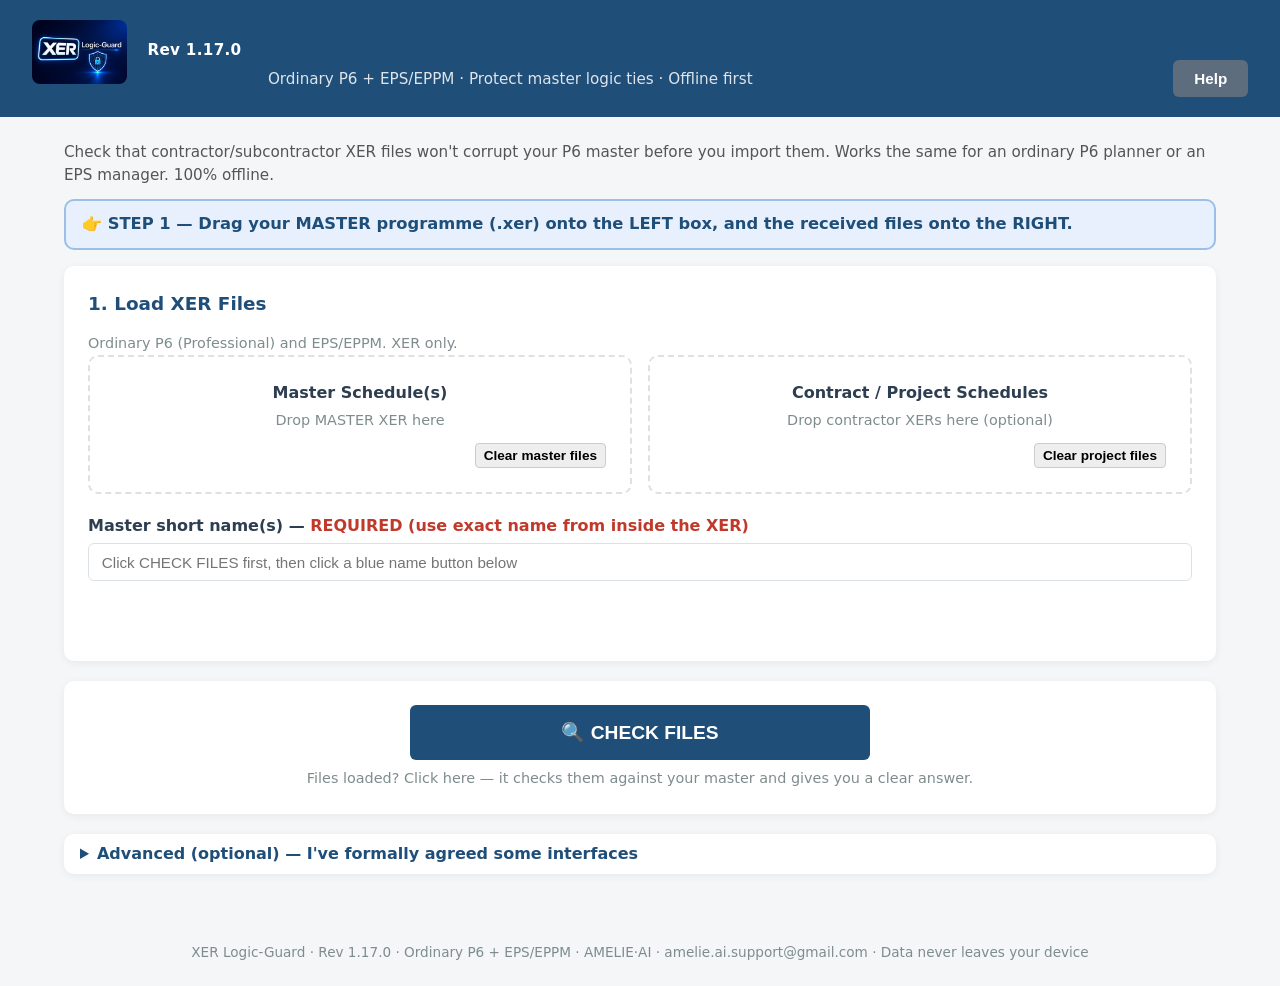
<file: index.html>
<!DOCTYPE html>
<html lang="en">
<head>
  <meta charset="UTF-8" />
  <meta name="viewport" content="width=device-width, initial-scale=1.0" />
  <meta name="description" content="XER Logic-Guard – Ordinary P6 + EPS. Protect master logic ties." />
  <meta name="theme-color" content="#1F4E79" />
  <meta name="app-version" content="1.17.0" />
  <title>XER Logic-Guard Rev 1.17.0</title>
  <link rel="stylesheet" href="css/styles.css" />
  <link rel="manifest" href="manifest.json" />
  <link rel="icon" href="assets/favicon.ico" sizes="any" />
  <link rel="icon" type="image/png" sizes="32x32" href="assets/icons/icon-32.png" />
  <link rel="icon" type="image/png" sizes="192x192" href="assets/icon-192.png" />
  <link rel="apple-touch-icon" href="assets/icon-192.png" />
  <style>
    .zone-actions { margin-top: 0.5rem; text-align: right; }
    .btn-clear-zone, .file-remove {
      background: #eee; border: 1px solid #ccc; border-radius: 4px;
      cursor: pointer; font-size: 0.85rem; padding: 0.25rem 0.5rem;
    }
    .file-remove { margin-left: 0.5rem; color: #c0392b; font-weight: bold; }
    .file-list li { display: flex; justify-content: space-between; align-items: center; }
    #btn-help, #btn-print, #btn-reset { background: #5D6D7E; color: white; }
    .name-chip {
      display: inline-block; margin: 0.25rem 0.35rem 0.25rem 0;
      padding: 0.4rem 0.75rem; border-radius: 20px; border: 2px solid #1F4E79;
      background: #e8f0fe; color: #1F4E79; font-weight: 600; cursor: pointer;
    }
    .name-chip:hover, .name-chip.selected { background: #1F4E79; color: white; }
    #name-picker { margin-top: 0.75rem; min-height: 2rem; }
    .modal-backdrop {
      position: fixed; inset: 0; background: rgba(0,0,0,0.45);
      display: none; align-items: center; justify-content: center; z-index: 1000; padding: 1rem;
    }
    .modal-backdrop.is-open { display: flex; }
    .modal-box {
      background: white; max-width: 720px; max-height: 85vh; overflow: auto;
      border-radius: 10px; padding: 1.5rem; box-shadow: 0 8px 30px rgba(0,0,0,0.2);
    }
    .modal-box h2 { color: #1F4E79; margin-bottom: 0.75rem; }
    .modal-box .help-body { white-space: pre-wrap; font-size: 0.9rem; line-height: 1.45; color: #333; }
    .warn-box {
      background: #FFF3CD; border: 1px solid #FFEEBA; padding: 0.75rem 1rem;
      border-radius: 6px; margin-bottom: 1rem; font-size: 0.9rem;
    }
    /* Print: fast pagination — no per-row break-avoid, no shadows/transitions */
    @media print {
      * {
        box-shadow: none !important;
        text-shadow: none !important;
        transition: none !important;
        animation: none !important;
        filter: none !important;
      }
      .app-header .tagline, .actions, .drop-zones, #step-approved,
      #btn-help, #btn-print, #btn-reset, .zone-actions, .tabs, .warn-box, #name-picker,
      .app-footer, #help-modal { display: none !important; }
      #results { display: block !important; }
      #print-header { display: block !important; }
      body { background: white !important; }
      .card { border: none !important; box-shadow: none !important; }
      .table-wrap { overflow: visible !important; max-height: none !important; }
      #results-table {
        font-size: 8pt;
        border-collapse: collapse;
        width: 100%;
      }
      #results-table thead { display: table-header-group; }
      #results-table tfoot { display: table-footer-group; }
      #results-table tr { page-break-inside: auto; break-inside: auto; }
      #results-table th, #results-table td {
        padding: 2px 4px;
        border: 1px solid #ccc;
      }
      #results-table thead th {
        background: #eee !important;
        -webkit-print-color-adjust: exact;
        print-color-adjust: exact;
      }
    }
    body.print-summary-only #results-table,
    body.print-summary-only .tabs,
    body.print-summary-only .table-wrap { display: none !important; }
    body.print-summary-only #summary { display: flex !important; }
    body.print-capped #print-cap-note { display: block !important; }
    #print-cap-note { display: none; margin: 0.5rem 0; font-size: 0.9rem; color: #333; }
  </style>
</head>
<body>
  <header class="app-header">
    <div class="brand">
      <img src="assets/logo-banner.png" alt="XER Logic-Guard" class="app-logo" style="max-height:64px;width:auto;border-radius:8px;" />
      <h1 style="position:absolute;left:-9999px;">XER Logic-Guard</h1>
      <div id="app-version-badge" style="display:inline-block;margin:0.35rem 0 0.5rem;padding:0.25rem 0.65rem;border-radius:6px;background:#1F4E79;color:#fff;font-weight:700;font-size:0.95rem;letter-spacing:0.02em;">Rev 1.17.0</div>
    </div>
    <p class="tagline">Ordinary P6 + EPS/EPPM · Protect master logic ties · Offline first</p>
    <button type="button" id="btn-help" style="margin-left:auto;">Help</button>
  </header>

  <main class="container">
    <p style="margin:0 0 0.75rem;color:#555;font-size:0.95rem;">Check that contractor/subcontractor XER files won't corrupt your P6 master before you import them. Works the same for an ordinary P6 planner or an EPS manager. 100% offline.</p>

    <div id="coach" style="margin:0 0 1rem;padding:0.7rem 1rem;border:2px solid #9BC0E8;border-radius:10px;background:#E8F0FE;color:#1F4E79;font-weight:700;font-size:1.02rem;">👉  STEP 1 — Drag your MASTER programme (.xer) onto the LEFT box.</div>

    <section class="card" id="step-load">
      <h2>1. Load XER Files</h2>
      <p class="hint">Ordinary P6 (Professional) and EPS/EPPM. XER only.</p>
      <div class="drop-zones">
        <div class="drop-zone" id="master-zone">
          <p><strong>Master Schedule(s)</strong></p>
          <p class="hint">Drop MASTER XER here</p>
          <input type="file" id="master-input" accept=".xer" multiple hidden />
          <ul id="master-list" class="file-list"></ul>
          <div class="zone-actions">
            <button type="button" class="btn-clear-zone" id="btn-clear-master">Clear master files</button>
          </div>
        </div>
        <div class="drop-zone" id="project-zone">
          <p><strong>Contract / Project Schedules</strong></p>
          <p class="hint">Drop contractor XERs here (optional)</p>
          <input type="file" id="project-input" accept=".xer" multiple hidden />
          <ul id="project-list" class="file-list"></ul>
          <div class="zone-actions">
            <button type="button" class="btn-clear-zone" id="btn-clear-projects">Clear project files</button>
          </div>
        </div>
      </div>
      <div class="row">
        <label>Master short name(s) — <span style="color:#c0392b;">REQUIRED (use exact name from inside the XER)</span></label>
        <input type="text" id="master-names" placeholder="Click CHECK FILES first, then click a blue name button below" />
      </div>
      <div id="name-picker"></div>
      <p id="found-projects-hint" class="hint" style="margin-top:0.75rem;white-space:pre-wrap;"></p>
    </section>

    <section class="card" id="scan-cta" style="text-align:center;">
      <button id="btn-scan" class="primary" style="font-size:1.2rem;padding:1rem 2rem;width:100%;max-width:460px;">🔍  CHECK FILES</button>
      <p class="hint" style="margin:0.5rem 0 0;">Files loaded? Click here — it checks them against your master and gives you a clear answer.</p>
    </section>

    <details class="card" id="step-approved" style="padding:0.5rem 1rem;">
      <summary style="cursor:pointer;font-weight:600;color:#1F4E79;">Advanced (optional) — I've formally agreed some interfaces</summary>
      <p class="hint"><strong>By default this app trusts NOBODY</strong> — every tie reaching into your master is flagged. Only use this if you have <em>signed off</em> an interface with a specific contractor and don't want to see it every month. If in doubt, leave it alone.</p>
      <div id="safe-picker" style="margin-bottom:0.5rem;"></div>
      <div style="display:flex;gap:0.5rem;flex-wrap:wrap;margin-bottom:0.5rem;">
        <button type="button" id="btn-trust-master" class="btn-clear-zone">↺ Reset to ZERO-TRUST</button>
      </div>
      <textarea id="approved-list" rows="2" placeholder="Trusted project short names appear here as buttons after you Check Files."></textarea>
      <p class="hint" style="margin-top:0.8rem;"><strong>Interface activity codes.</strong> Ties into your master land on an <em>agreed interface point</em> if that activity's code starts with one of these. Defaults suit most jobs (CM, IF, HO, MS, HOLD, GATE, KD, plus the words INTERFACE / HANDOVER / MILESTONE / KEYDATE). Add your own, comma-separated, if your master uses different interface codes — otherwise leave blank.</p>
      <input type="text" id="interface-codes" placeholder="e.g. TIE, LINK, BDY   (comma-separated — optional)" style="width:100%;" />
      <p class="hint" style="margin-top:0.8rem;">Practical scale: load your master plus the contractor files you're checking — typically 2–10 files. Very large multi-file merges (20+) can be slow in the browser.</p>
    </details>

    <section class="card" id="results" hidden>
      <div id="print-header" style="display:none;">
        <img src="assets/logo-banner.png" alt="XER Logic-Guard" style="max-height:56px;width:auto;" />
        <div style="font-weight:700;color:#1F4E79;font-size:0.8rem;">AMELIE·AI · amelie.ai.support@gmail.com</div>
        <div id="print-title" style="font-size:1.1rem;font-weight:700;margin:2px 0;">Logic Audit — Problems Report</div>
        <div id="print-sub" style="font-size:0.85rem;color:#333;"></div>
        <hr/>
      </div>
      <p id="print-cap-note"></p>
      <h2>Results</h2>
      <div id="verdict" role="status" style="display:none;margin:0 0 0.75rem;padding:0.6rem 0.9rem;border-radius:8px;font-weight:600;"></div>
      <div id="summary" class="summary-grid"></div>
      <div style="text-align:center;margin:0.75rem 0;">
        <button id="btn-download-clean" class="primary" style="font-size:1.1rem;padding:0.9rem 1.8rem;display:none;">⬇  DOWNLOAD CLEANED PACKAGE (ZIP)</button>
      </div>
      <p class="hint" style="text-align:center;margin:0 0 0.75rem;">
        <a href="#" id="btn-excel" style="margin:0 0.6rem;">Export report only (Excel)</a> ·
        <a href="#" id="btn-print" style="margin:0 0.6rem;">Print</a> ·
        <a href="#" id="btn-reset" style="margin:0 0.6rem;">Start over</a>
      </p>
      <div class="tabs">
        <button class="tab active" data-tab="all">All Master Ties</button>
        <button class="tab" data-tab="problems">Problems Only</button>
        <button class="tab" data-tab="removed">Removed</button>
        <button class="tab" data-tab="kept">Kept (Clean)</button>
      </div>
      <div class="table-wrap">
        <table id="results-table">
          <thead>
            <tr>
              <th>Flag</th><th>Reason</th><th>Pred Project</th><th>Pred Activity</th>
              <th>Type</th><th>Lag</th><th>Succ Project</th><th>Succ Activity</th>
            </tr>
          </thead>
          <tbody></tbody>
        </table>
      </div>
    </section>
  </main>

  <footer class="app-footer">
    <p>XER Logic-Guard · Rev 1.17.0 · Ordinary P6 + EPS/EPPM · AMELIE·AI · amelie.ai.support@gmail.com · Data never leaves your device</p>
  </footer>

  <div id="help-modal" class="modal-backdrop" role="dialog" aria-modal="true">
    <div class="modal-box">
      <img src="assets/logo-banner.png" alt="XER Logic-Guard" style="max-width:100%;border-radius:8px;margin-bottom:0.75rem;" />
      <h2>Help — simple guide</h2>
      <div class="help-body">
<strong>★ FIRST TIME? DO EXACTLY THIS ★</strong>
--------------------------------------------------------------------
1. Drag your MASTER programme (.xer) onto the LEFT box.
2. Drag the file(s) the contractor sent you onto the RIGHT box.
3. Click the big CHECK FILES button.
4. Look at the coloured banner:
      GREEN = safe, nothing touches your master. You're done.
      RED   = problems found. One more click:
5. Click DOWNLOAD CLEANED PACKAGE. That single button cleans the
   files and gives you ONE zip containing:
      - the CLEANED XER file(s) to import,
      - two Excel reports (problems found + proof they're gone),
      - an IMPORT_CHECKLIST.txt.
6. In P6, import the CLEANED files from the zip — NOT the originals.
That's it — two buttons. The blue "👉" line on the main screen always
tells you the next thing to do. If you read one thing, read that line.

Golden safety rule: work on a BACKUP of your master. Never your only copy.
====================================================================

<strong>XER Logic-Guard — the complete plain-English guide</strong>
Support: amelie.ai.support@gmail.com

====================================================================
!!  THE ONE RULE THAT MATTERS MOST  !!
--------------------------------------------------------------------
NEVER load your ONLY copy of the master. Work on a BACKUP. This tool
never changes your originals — but a programme is precious, so be
SAFE, not SORRY. Back up your live master before you import anything.
====================================================================

WHY THIS TOOL EXISTS (the real P6 problem)
------------------------------------------
You send your programme out to subcontractors; they send monthly
updates back as XER files. Here is the danger, straight from Oracle's
own import rules: when you import a contractor's XER, the DEFAULT
action for "Relationships to External Projects" is *Update Existing*,
which ADDS the contractor's links to other projects — including links
into YOUR master — into your database. So a single rogue or copied
link inside a contractor file can silently re-wire your master's
critical path and float the moment you import it.

You cannot trust the file. You must verify, before importing, that it
will not create, change, duplicate or overwrite anything in your
master. That is exactly what Logic-Guard does — 100% offline, nothing
leaves your PC.

THE TWO WAYS PEOPLE USE THIS (same app, same steps)
---------------------------------------------------
1. EPS MANAGER — you run the master EPS and receive contractor
   updates. Load YOUR master on the LEFT and EVERY returned file on
   the RIGHT, together, then Check Files.
2. SINGLE GUARD — you just protect one master against one or more
   other schedules. Master on the LEFT, the others on the RIGHT.
Either way the check is identical and the default is ZERO-TRUST — you
don't pick a mode, you just load and check.

GOLDEN RULE: always load the master WITH the received files. A
contractor file on its own can only show its ties to your master as
"not loaded", because your master's activities aren't there to check
against.

THE WORDS YOU'LL SEE (glossary)
-------------------------------
• Master            – your main/head programme; the one you protect.
• Contract / Sub    – a subcontractor or package programme.
• Tie / Relationship / Link – a logic link (predecessor -> successor).
• TASKPRED          – the table inside an XER that stores the links.
• Short name        – the project name INSIDE the XER (e.g. PROJECT_A),
                      NOT the file name (PROJECT_A_RevA.xer).
• Interface / CM    – an agreed hand-over point between master and a
                      contract (often coded CM-01, CM-02 ...).
• External Dates    – hidden constraint dates P6 bakes onto activities
                      when a linked project wasn't present at import.
• Audit ID          – one ID stamped on the Excel AND the cleaned
                      package so the pair can be proven to match.

THE FOUR FLAGS (colours + what they mean for YOUR master)
---------------------------------------------------------
• Extra   (red)   – a tie from a received file that reaches INTO your
                    master. Importing it WILL add/alter logic in your
                    master. Worst kind: a link into a master INTERNAL
                    activity (not an agreed CM interface).
• Suspected Copy (amber) – the SAME Activity ID appears in more than
                    one project. If it clashes with a MASTER ID it can
                    OVERWRITE your master activity on import. FIX by
                    RENAMING in P6 — this is never auto-removed, because
                    deleting a link cannot fix a duplicate ID.
• Orphan  (grey)  – a link points at a project that is NOT loaded
                    (deleted/renamed, or a file you forgot to load).
• Approved (green)– the master's own internal logic, or an interface
                    you have formally signed off in the safe list.

READING THE VERDICT BANNER
--------------------------
After a scan you get a one-line answer:
  GREEN  "SAFE TO IMPORT" — nothing touches your master.
  RED    "DO NOT IMPORT AS-IS" — with the exact counts of what would
         hit your master, and what to do next.

STEP BY STEP (you cannot get this wrong)
----------------------------------------
1. Back up your live master. Work on copies.
2. LEFT box  : your master .xer.  RIGHT box: every received file.
3. Click CHECK FILES. If one project is in a file the short name
   auto-fills; if several appear, click the blue button for the master,
   then Check Files again.
4. Read the coloured verdict.
      GREEN = safe to import, you're done.
      RED   = problems found. One more click:
5. Click DOWNLOAD CLEANED PACKAGE. That single button cleans the files
   and saves ONE zip (see below). Your originals are never touched.
6. Rename any duplicate-ID activities in P6 (Suspected Copy).
7. Back up your master, import the CLEANED files from the zip (not the
   originals), reschedule (F9), then check External Dates (below).

WHAT'S IN THE DOWNLOADED PACKAGE (.zip)
---------------------------------------
One click gives you everything, all sharing one Audit ID so the set can
be proven to belong together:
• CLEANED_<file>.xer     – a cleaned COPY of each file that had bad ties.
• 1_PROBLEMS-before.xlsx – the problems that were found.
• 2_CLEANED-after.xlsx   – a re-scan of the cleaned files proving the
                           rogue/orphan ties are gone (only duplicate
                           IDs may remain — rename those in P6).
• IMPORT_CHECKLIST.txt   – the exact import steps: backup, the import
                           Delete option, reschedule, External Dates.
Keep the whole zip together as your audit record. The app can't lock
Oracle P6 — only your own process can — but the package IS your
defensible paper-trail: you get the before/after evidence automatically.

WHAT THE BUTTONS DO
-------------------
• CHECK FILES            – Read the XERs; flag every tie touching the master.
• DOWNLOAD CLEANED PACKAGE – Cleans the files and saves the zip above.
                           Appears only when problems are found.
Small links under the verdict:
• Export report (Excel)  – Just the colour-coded workbook, no cleaning.
• Print                  – Print/PDF the section you're viewing.
• Start over             – Clear the results (keeps your loaded files).
• Advanced (optional)    – Trust a formally-agreed interface (rarely needed).

WHY A FLAG CAN SHOW ZERO (and that's GOOD)
------------------------------------------
Suspected Copy 0 = all IDs unique. Orphan 0 = every link points at a
loaded project. Extra 0 = nothing reaches into your master. All green
means SAFE TO IMPORT — that's the goal, not a fault. If you EXPECTED
problems and see none: did you load the received files, is the master
short name right (blue button), and did you load the master WITH them?

TWO LINKS BETWEEN THE SAME PAIR (FS + SS)
-----------------------------------------
Schedulers often deliberately put two relationships between the same
two activities (e.g. a Start-to-Start plus a Finish-to-Finish). The
cleaner removes only the exact link that was flagged (it matches on
the relationship TYPE too), so a legitimate second link between the
same pair is never taken out by mistake.

EXTERNAL DATES — a P6 thing this tool CANNOT see (important)
------------------------------------------------------------
When a contractor imported a project that linked to YOUR master but
WITHOUT your master present, P6 can bake those links onto activities
as "External Early Start" / "External Late Finish" DATES. These behave
like constraints, not TASKPRED links, so NO XER tool can detect or
strip them. After importing a cleaned file, in P6:
  1. Add columns "External Early Start" and "External Late Finish".
  2. Any value there is a hidden external date from a prior import.
  3. Clear it if it is not agreed, then reschedule (F9).
  4. Re-check your master's critical path.
Logic-Guard removes the rogue LINKS; you clear leftover external DATES
in P6. Do both and your master is clean.

LOOKING AFTER YOUR FILES (housekeeping)
---------------------------------------
• Keep ORIGINALS and CLEANED copies in separate, dated folders.
• Never overwrite an original; re-import the CLEANED file, not the
  original submittal.
• Keep the whole audited zip (Excel + cleaned + checklist) as the
  record for that month's import.
• Your typed safe list is remembered on this PC for next time.

FILE TYPES & SOURCES
--------------------
• XER only. Ordinary P6 (Professional) and P6 EPS/EPPM export the same
  XER format, so submittals from either are read the same way.
• Not native Asta/MSP XML — export those as XER first. UI is English.
• Arabic and Cyrillic activity names auto-detected (Gulf / E. Europe);
  Sunday-Thursday / Ramadan / regional calendars are read and left
  intact — cleaning only removes the link rows you approve.

HONEST LIMITS
-------------
• The app cannot lock P6 or force anyone to import cleaned files — that
  is your organisation's process rule (only the client imports to the
  live master, never the contractor).
• It cannot see or clear External Dates (constraints) — use the P6
  checklist above.
• It removes rogue LINKS and reports duplicate IDs and orphans; it does
  not rebuild logic or reschedule for you.

YOUR DATA / SAFETY
------------------
100% offline. Nothing is uploaded. Originals are never modified. And
again, because it matters: work on a BACKUP of your master. SAFE, not
SORRY.

More detail is in HELP_DETAILED.md in the package.

            </div>
      <p style="margin-top:1rem;"><button type="button" id="help-close" class="primary">Close</button></p>
    </div>
  </div>

  <!-- Local-first: drops to CDN only if the local vendor file is absent. See GET-OFFLINE-LIBS.txt to make it fully offline. -->
  <script src="./js/xlsx.bundle.js" onerror="this.onerror=null;this.src='https://cdn.jsdelivr.net/npm/xlsx-js-style@1.2.0/dist/xlsx.bundle.js'"></script>
  <script src="./js/jszip.min.js" onerror="this.onerror=null;this.src='https://cdnjs.cloudflare.com/ajax/libs/jszip/3.10.1/jszip.min.js'"></script>
  <script src="js/encoding.js"></script>
  <script src="js/xer-parser.js"></script>
  <script src="js/detection.js"></script>
  <script src="js/app.js"></script>
  <script>
    // Service worker is optional (offline cache). Register quietly and ignore failures
    // (e.g. when previewed from a sandbox or file:// where sw.js is not reachable).
    if ("serviceWorker" in navigator && (location.protocol === "https:" || location.protocol === "http:")) {
      window.addEventListener("load", function () {
        navigator.serviceWorker.register("sw.js").catch(function () {});
      });
    }
  </script>

<script>
document.addEventListener('DOMContentLoaded', function(){
  var b = document.getElementById('app-version-badge');
  if (b && window.LG_VERSION) b.textContent = 'Rev ' + window.LG_VERSION;
});
</script>

</body>
</html>
</file>
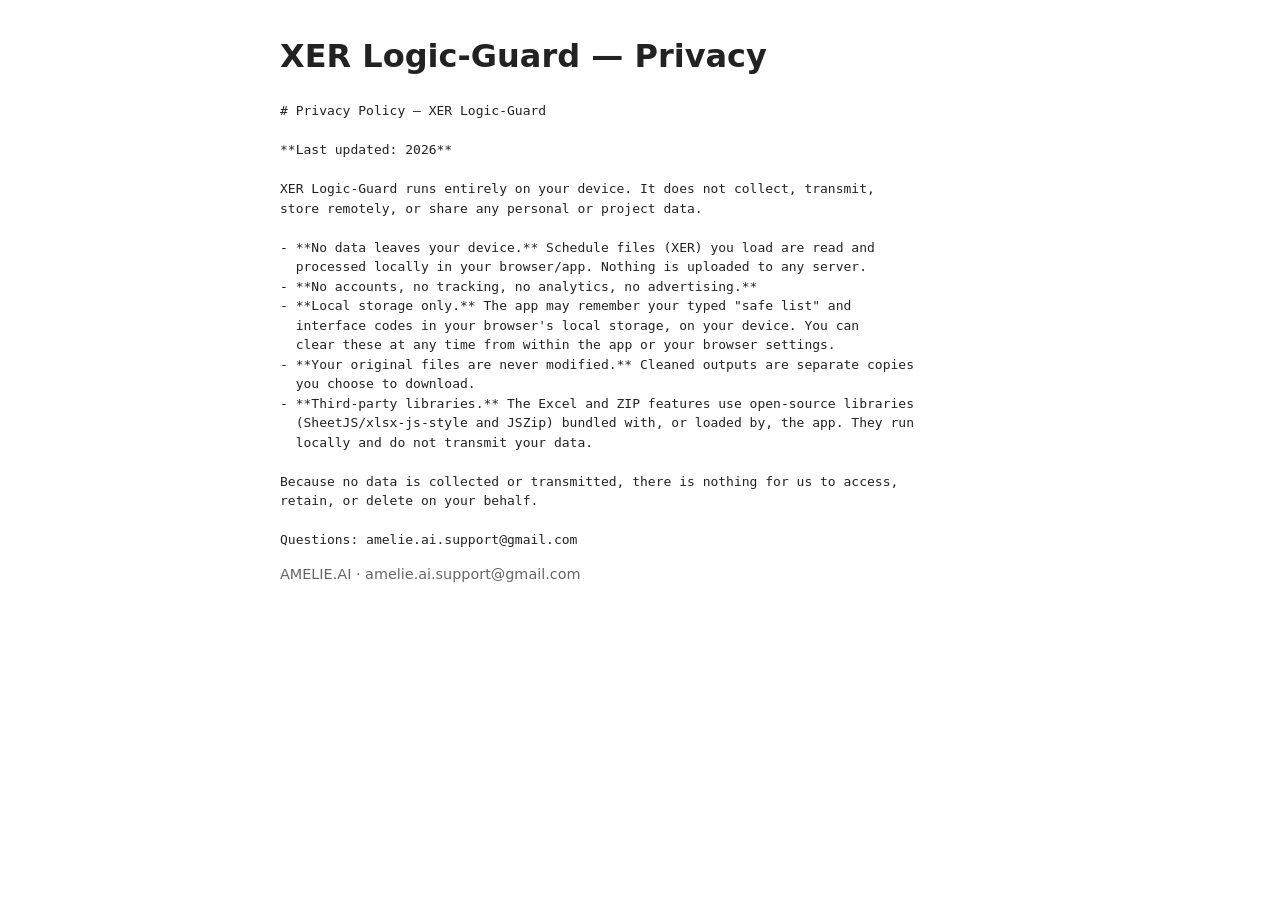
<file: privacy.html>
<!DOCTYPE html>
<html lang="en"><head><meta charset="utf-8"/><title>Privacy — XER Logic-Guard</title>
<meta name="viewport" content="width=device-width, initial-scale=1"/>
<style>body{font-family:system-ui,sans-serif;max-width:720px;margin:2rem auto;padding:0 1rem;line-height:1.5;color:#222}
pre,code{white-space:pre-wrap}</style></head>
<body><h1>XER Logic-Guard — Privacy</h1>
<pre># Privacy Policy — XER Logic-Guard

**Last updated: 2026**

XER Logic-Guard runs entirely on your device. It does not collect, transmit,
store remotely, or share any personal or project data.

- **No data leaves your device.** Schedule files (XER) you load are read and
  processed locally in your browser/app. Nothing is uploaded to any server.
- **No accounts, no tracking, no analytics, no advertising.**
- **Local storage only.** The app may remember your typed "safe list" and
  interface codes in your browser's local storage, on your device. You can
  clear these at any time from within the app or your browser settings.
- **Your original files are never modified.** Cleaned outputs are separate copies
  you choose to download.
- **Third-party libraries.** The Excel and ZIP features use open-source libraries
  (SheetJS/xlsx-js-style and JSZip) bundled with, or loaded by, the app. They run
  locally and do not transmit your data.

Because no data is collected or transmitted, there is nothing for us to access,
retain, or delete on your behalf.

Questions: amelie.ai.support@gmail.com
</pre>
<p style="color:#666;font-size:0.9rem">AMELIE.AI · amelie.ai.support@gmail.com</p>
</body></html>
</file>
<file: css/styles.css>
:root {
  --primary: #1F4E79;
  --primary-dark: #163A5F;
  --danger: #C0392B;
  --success: #27AE60;
  --warning: #F39C12;
  --bg: #F4F6F8;
  --card: #FFFFFF;
  --text: #2C3E50;
  --muted: #7F8C8D;
  --border: #DCE1E6;
  --radius: 10px;
}

* { box-sizing: border-box; margin: 0; padding: 0; }

body {
  font-family: "Segoe UI", system-ui, -apple-system, sans-serif;
  background: var(--bg);
  color: var(--text);
  line-height: 1.5;
  min-height: 100vh;
}

.app-header {
  background: var(--primary);
  color: white;
  padding: 1.25rem 2rem;
  display: flex;
  flex-wrap: wrap;
  align-items: baseline;
  gap: 1rem;
}

.brand { display: flex; align-items: center; gap: 0.6rem; }
.logo {
  background: white;
  color: var(--primary);
  font-weight: 800;
  padding: 0.2rem 0.5rem;
  border-radius: 6px;
  font-size: 0.95rem;
}
.app-header h1 { font-size: 1.5rem; font-weight: 600; }
.tagline { opacity: 0.85; font-size: 0.95rem; }

.container {
  max-width: 1200px;
  margin: 0 auto;
  padding: 1.5rem;
}

.card {
  background: var(--card);
  border-radius: var(--radius);
  box-shadow: 0 2px 8px rgba(0,0,0,0.06);
  padding: 1.5rem;
  margin-bottom: 1.25rem;
}

.card h2 {
  font-size: 1.15rem;
  margin-bottom: 1rem;
  color: var(--primary);
}

.drop-zones {
  display: grid;
  grid-template-columns: 1fr 1fr;
  gap: 1rem;
  margin-bottom: 1.25rem;
}

@media (max-width: 700px) {
  .drop-zones { grid-template-columns: 1fr; }
}

.drop-zone {
  border: 2px dashed var(--border);
  border-radius: var(--radius);
  padding: 1.5rem;
  text-align: center;
  cursor: pointer;
  transition: border-color 0.2s, background 0.2s;
}
.drop-zone:hover, .drop-zone.dragover {
  border-color: var(--primary);
  background: #EAF2FA;
}
.drop-zone .hint { color: var(--muted); font-size: 0.9rem; margin-top: 0.3rem; }

.file-list {
  list-style: none;
  margin-top: 0.75rem;
  text-align: left;
  font-size: 0.9rem;
}
.file-list li {
  background: #EEF2F7;
  padding: 0.35rem 0.6rem;
  border-radius: 4px;
  margin-bottom: 0.3rem;
}

.row { margin-top: 1rem; }
label { display: block; font-weight: 600; margin-bottom: 0.3rem; }
input[type="text"], textarea {
  width: 100%;
  padding: 0.6rem 0.8rem;
  border: 1px solid var(--border);
  border-radius: 6px;
  font-size: 0.95rem;
}
textarea { resize: vertical; }

.actions {
  display: flex;
  flex-wrap: wrap;
  gap: 0.75rem;
  align-items: center;
}

button {
  padding: 0.65rem 1.3rem;
  border: none;
  border-radius: 6px;
  font-size: 0.95rem;
  font-weight: 600;
  cursor: pointer;
  transition: background 0.15s, opacity 0.15s;
}
button:disabled { opacity: 0.45; cursor: not-allowed; }
button.primary { background: var(--primary); color: white; }
button.primary:hover:not(:disabled) { background: var(--primary-dark); }
button.danger { background: var(--danger); color: white; }
button.secondary { background: #5D6D7E; color: white; }

.summary-grid {
  display: grid;
  grid-template-columns: repeat(auto-fit, minmax(160px, 1fr));
  gap: 0.75rem;
  margin-bottom: 1.25rem;
}
.stat {
  background: #F0F4F8;
  padding: 0.9rem;
  border-radius: 8px;
  text-align: center;
}
.stat .num { font-size: 1.6rem; font-weight: 700; color: var(--primary); }
.stat .label { font-size: 0.85rem; color: var(--muted); }

.tabs { display: flex; gap: 0.4rem; margin-bottom: 0.75rem; flex-wrap: wrap; }
.tab {
  background: #E8EEF4;
  color: var(--text);
  padding: 0.45rem 0.9rem;
  font-size: 0.9rem;
}
.tab.active { background: var(--primary); color: white; }

.table-wrap {
  overflow-x: auto;
  max-height: 520px;
  border: 1px solid var(--border);
  border-radius: 8px;
}
table {
  width: 100%;
  border-collapse: collapse;
  font-size: 0.88rem;
}
th, td {
  padding: 0.55rem 0.7rem;
  text-align: left;
  border-bottom: 1px solid var(--border);
}
th {
  background: var(--primary);
  color: white;
  position: sticky;
  top: 0;
  z-index: 1;
}
tr:nth-child(even) { background: #F8FAFC; }

.flag {
  display: inline-block;
  padding: 0.15rem 0.5rem;
  border-radius: 4px;
  font-weight: 600;
  font-size: 0.8rem;
}
.flag-Extra { background: #FFC7CE; color: #9C0006; }
.flag-Suspected\ Copy { background: #FFEB9C; color: #9C5700; }
.flag-Orphan { background: #E2E3E5; color: #41464B; }
.mode-btn{flex:1;min-width:240px;padding:0.7rem 0.9rem;border:2px solid #1F4E79;border-radius:8px;background:#eef4fb;color:#1F4E79;font-weight:600;cursor:pointer;text-align:left;font-size:0.92rem;}
.mode-btn:hover{background:#dce8f6;}
.mode-btn.active{background:#1F4E79;color:#fff;}
.flag-Approved { background: #C6EFCE; color: #006100; }
.flag-Unknown { background: #D5D8DC; color: #2C3E50; }

.app-footer {
  text-align: center;
  padding: 1.5rem;
  color: var(--muted);
  font-size: 0.85rem;
}

.hint { color: var(--muted); font-size: 0.9rem; }


@media print {
  * { box-shadow: none !important; transition: none !important; animation: none !important; }
  .card { box-shadow: none !important; }
}
</file>
